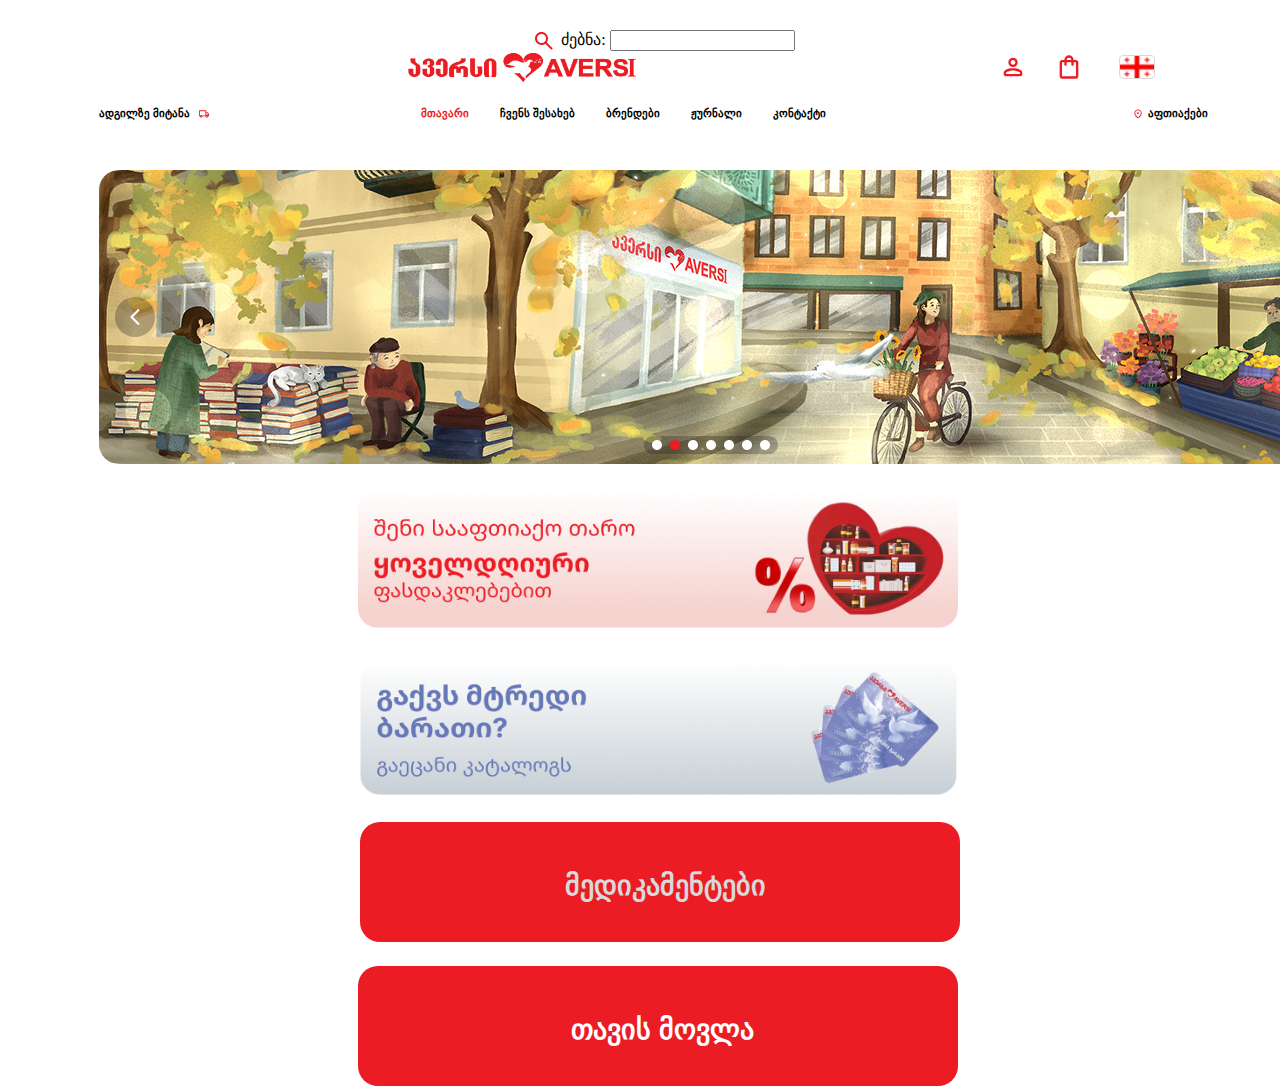
<file: index.html>
<!DOCTYPE html>
<html>
<head>
  <title>დავალება 7</title>
  <link rel="stylesheet" type="text/css" href="styles/reset.css">
  <link rel="stylesheet" type="text/css" href="styles/styles-page1.css">

  <!-- BPG Mrgvlovani font -->
  <link rel="stylesheet" href="https://cdn.web-fonts.ge/fonts/bpg-mrgvlovani/css/bpg-mrgvlovani.min.css">
</head>
<body>

  <header>
    <!-- Top bar -->
    <div class="navigation container">
      <img src="images/header/search.svg" class="search">
      ძებნა:
      <input type="text" name="ძებნა">

      <img src="images/header/top-logo.png" class="top-logo">

      <img src="images/header/person.svg" class="person">
      <img src="images/header/shopping_bag.svg" class="shopping-bag">
      <img src="images/header/flag.svg" class="flag">
    </div>

    <!-- Navigation menu -->
    <div class="navigation container">
      <nav>
        <ul>
          <li>
            <a href="#">ადგილზე მიტანა</a>
            <img src="images/header/local_shipping.svg" class="shipping">
          </li>
          <li>
            <a href="index.html" class="active">მთავარი</a>
          </li>
          <li>
            <a href="pages/about-us.html">ჩვენს შესახებ</a>
          </li>
          <li>
            <a href="pages/brands.html">ბრენდები</a>
          </li>
          <li>
            <a href="pages/magazines.html">ჟურნალი</a>
          </li>
          <li>
            <a href="pages/contact.html">კონტაქტი</a>
          </li>
          <li>
            <img src="images/header/location_on.svg" class="location-on">
            <a href="pages/apothecas.html" class="corner">აფთიაქები</a>
          </li>
        </ul>
      </nav>
    </div>
  </header>

  <!-- მთავარი გვერდის კოდი -->
  <section>
    <div class="main container">
      <img src="images/main/main-picture.jpg" class="main-picture">

      <div class="cards1">
      	<img src="images/main/sales-card.png" class="cards">
      	<img src="images/main/Pigeon-card.png" class="cards">
      </div>

      <div class="cards2">
      	<div class="cardN1">
      		<p class="card-p">მედიკამენტები</p>
      	</div>
      	<div class="cardN2">
      		<p class="card-p-2">თავის მოვლა</p>
      	</div>
    </div>
  </section>

</body>
</html>
</file>
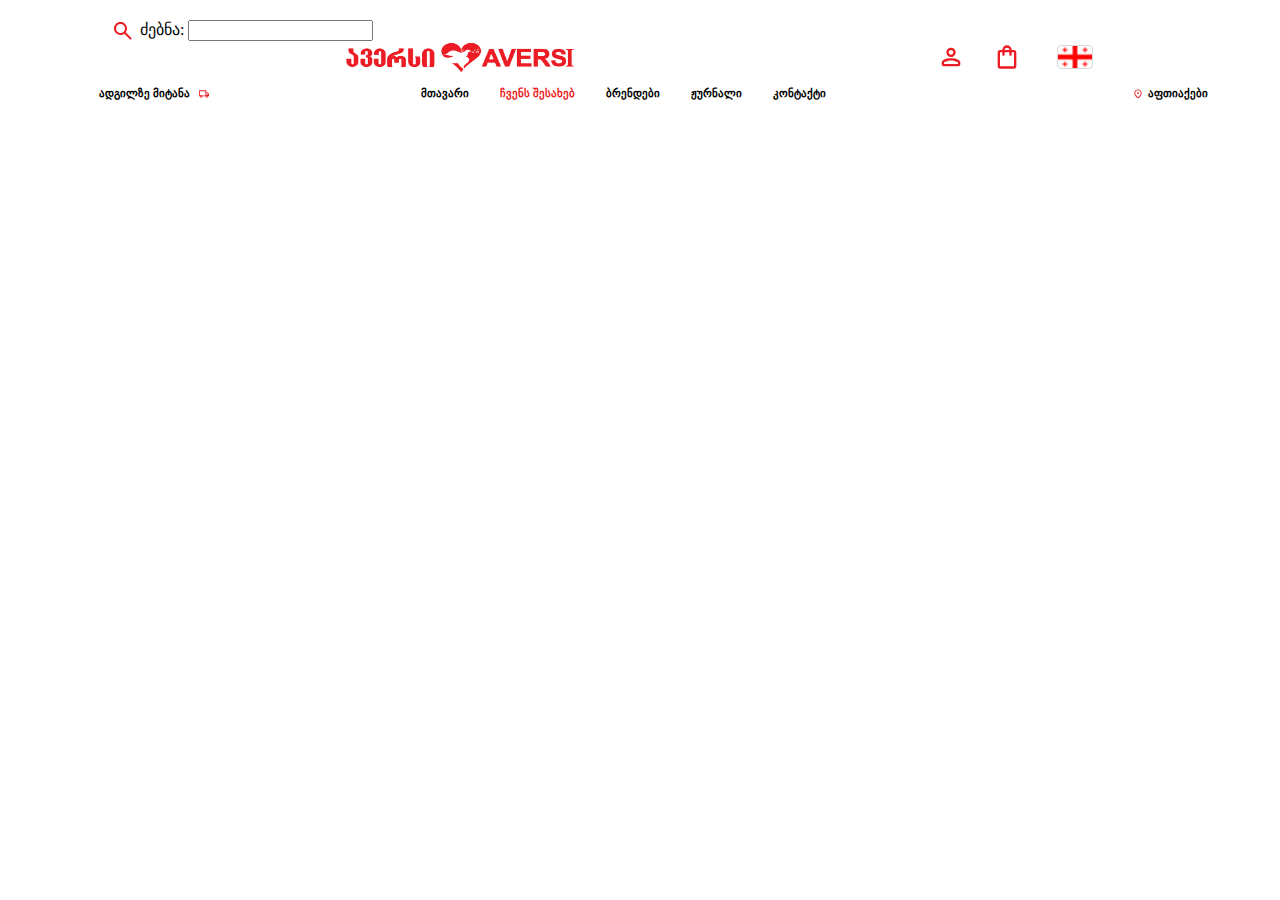
<file: pages/about-us.html>
<!DOCTYPE html>
<html>
	<head>
		<title>დავალება 7</title>
		<link rel="stylesheet" type="text/css" href="../styles/reset.css">
		<link rel="stylesheet" type="text/css" href="../styles/styles-page2.css">

		<!-- BPG Mrgvlovani font -->
		<link rel="stylesheet" href="https://cdn.web-fonts.ge/fonts/bpg-mrgvlovani/css/bpg-mrgvlovani.min.css">
	</head>
<body>
	<header>
		<div class="container">
			 <img src="../images/header/search.svg" class="search">
			 ძებნა: <input type="ძებნა" name="ძებნა">
			 <img src="../images/header/top-logo.png" class="top-logo">

			 <img src="../images/header/person.svg" class="person">
			 <img src="../images/header/shopping_bag.svg" class="shopping-bag">
			 <img src="../images/header/flag.svg" class="flag">
		</div>

			<div class="navigation container">
					<nav>
						<ul>
							<li>
								<a href="#">ადგილზე მიტანა</a>
								<img src="../images/header/local_shipping.svg" class="shipping">
							</li>
							<li>
								<a href="../index.html">მთავარი</a>
							</li>
							<li>
								<a href="about-us.html" class="active">ჩვენს შესახებ</a>
							</li>
							<li>
								<a href="brands.html">ბრენდები</a>
							</li>
							<li>
								<a href="magazines.html">ჟურნალი</a>
							</li>
							<li>
								<a href="contact.html">კონტაქტი</a>
							</li>
							<li>
								<img src="../images/header/location_on.svg" class="location-on">
								<a href="apothecas.html" class="corner">აფთიაქები</a>
							</li>
						</ul>
					</nav>
				</div>
	</header>
</body>
</html>
</file>
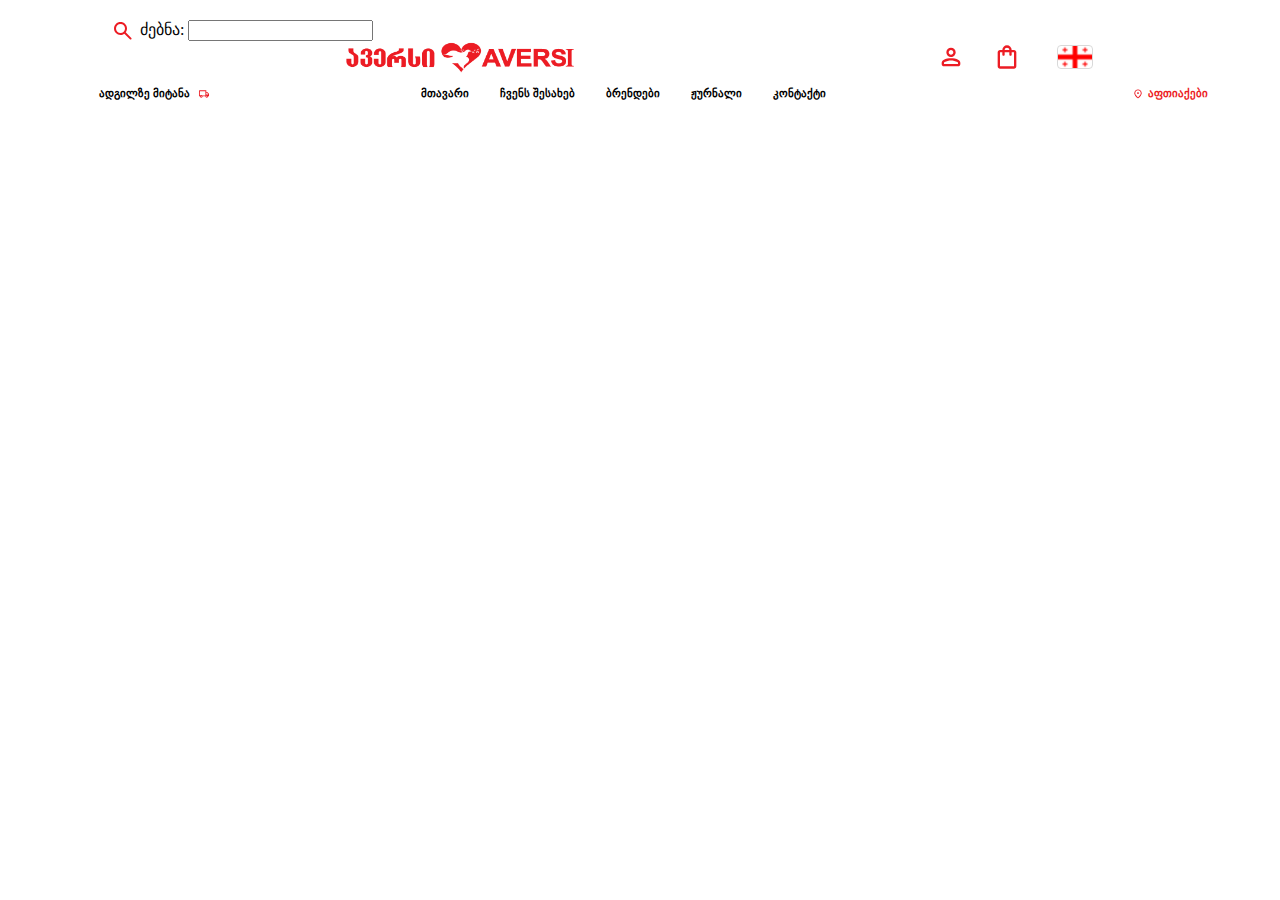
<file: pages/apothecas.html>
<!DOCTYPE html>
<html>
	<head>
		<title>დავალება 7</title>
		<link rel="stylesheet" type="text/css" href="../styles/reset.css">
		<link rel="stylesheet" type="text/css" href="../styles/styles-page5.css">

		<!-- BPG Mrgvlovani font -->
		<link rel="stylesheet" href="https://cdn.web-fonts.ge/fonts/bpg-mrgvlovani/css/bpg-mrgvlovani.min.css">
	</head>
<body>
	<header>
		<div class="container">
			 <img src="../images/header/search.svg" class="search">
			 ძებნა: <input type="ძებნა" name="ძებნა">
			 <img src="../images/header/top-logo.png" class="top-logo">

			 <img src="../images/header/person.svg" class="person">
			 <img src="../images/header/shopping_bag.svg" class="shopping-bag">
			 <img src="../images/header/flag.svg" class="flag">
		</div>

			<div class="navigation container">
					<nav>
						<ul>
							<li>
								<a href="#">ადგილზე მიტანა</a>
								<img src="../images/header/local_shipping.svg" class="shipping">
							</li>
							<li>
								<a href="../index.html">მთავარი</a>
							</li>
							<li>
								<a href="about-us.html">ჩვენს შესახებ</a>
							</li>
							<li>
								<a href="brands.html">ბრენდები</a>
							</li>
							<li>
								<a href="magazines.html">ჟურნალი</a>
							</li>
							<li>
								<a href="contact.html">კონტაქტი</a>
							</li>
							<li>
								<img src="../images/header/location_on.svg" class="location-on">
								<a href="apothecas.html" class="corner active">აფთიაქები</a>
							</li>
						</ul>
					</nav>
				</div>
	</header>
</body>
</html>
</file>
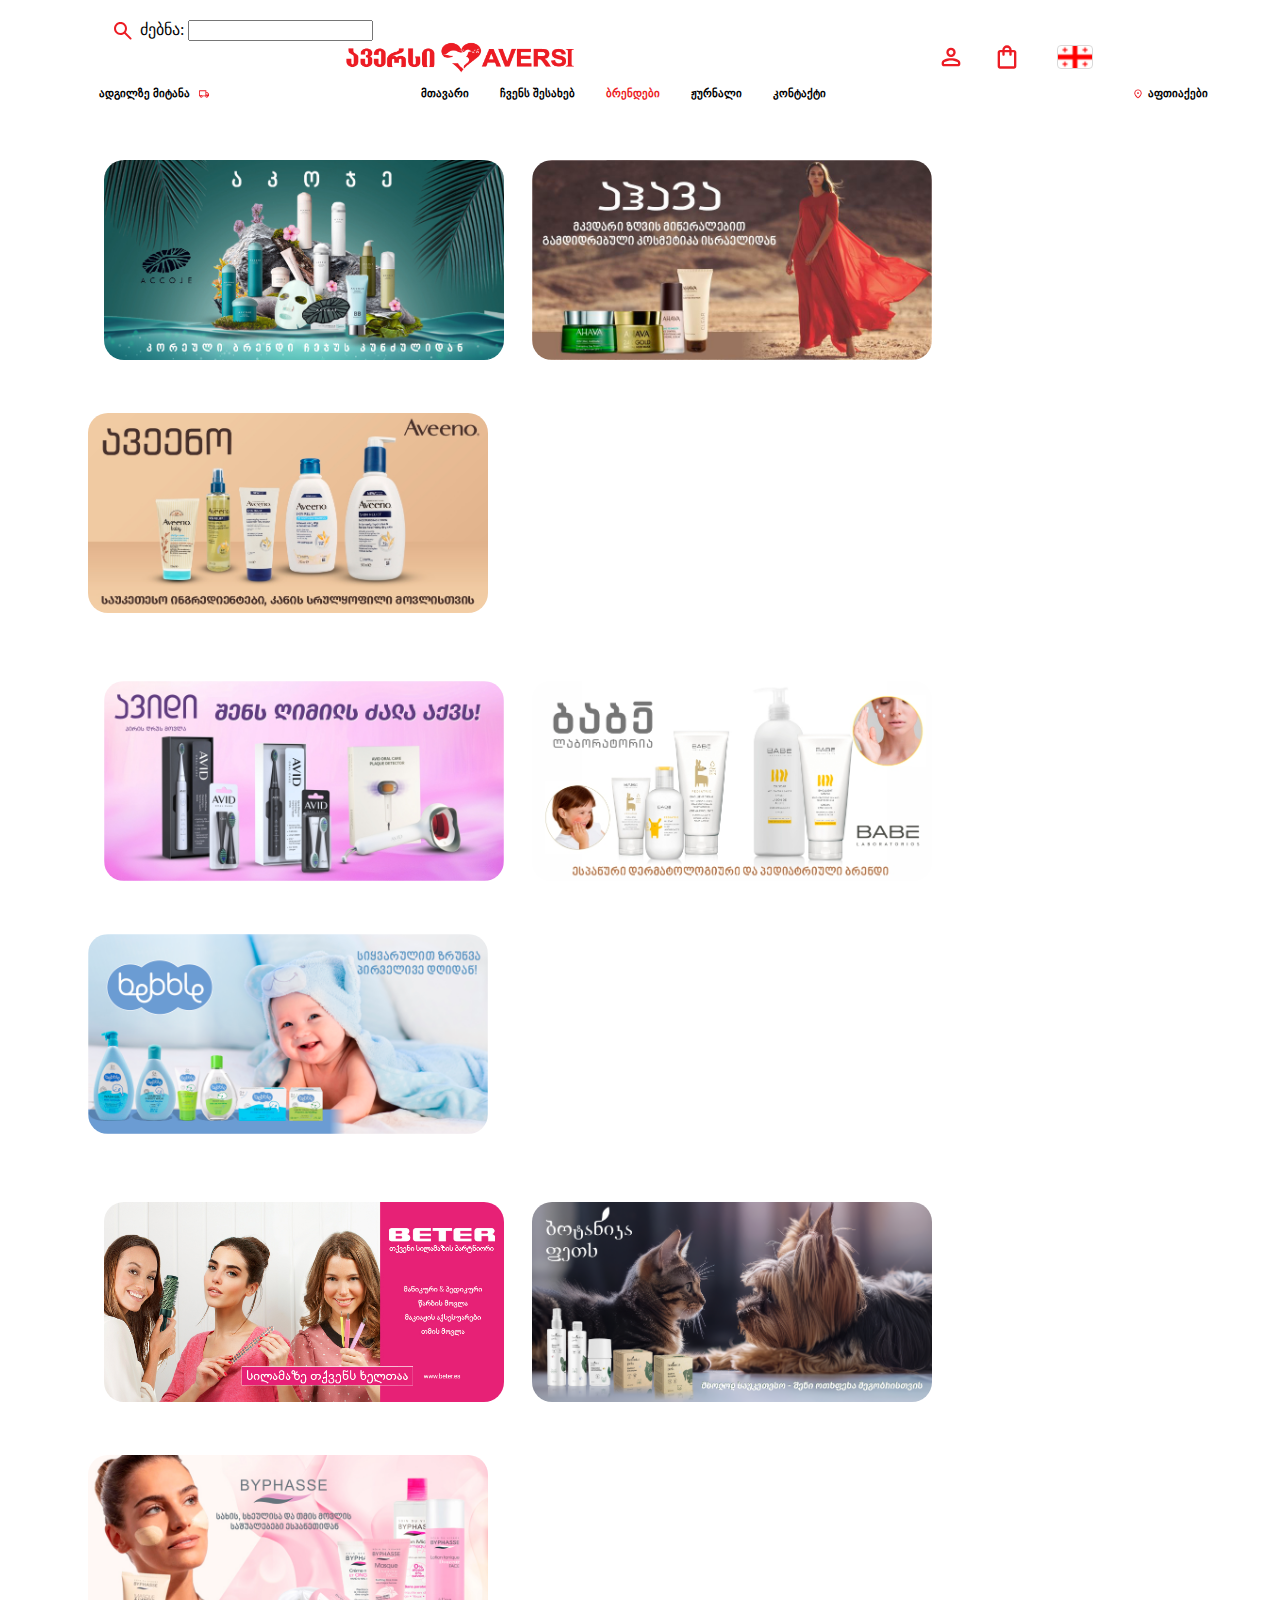
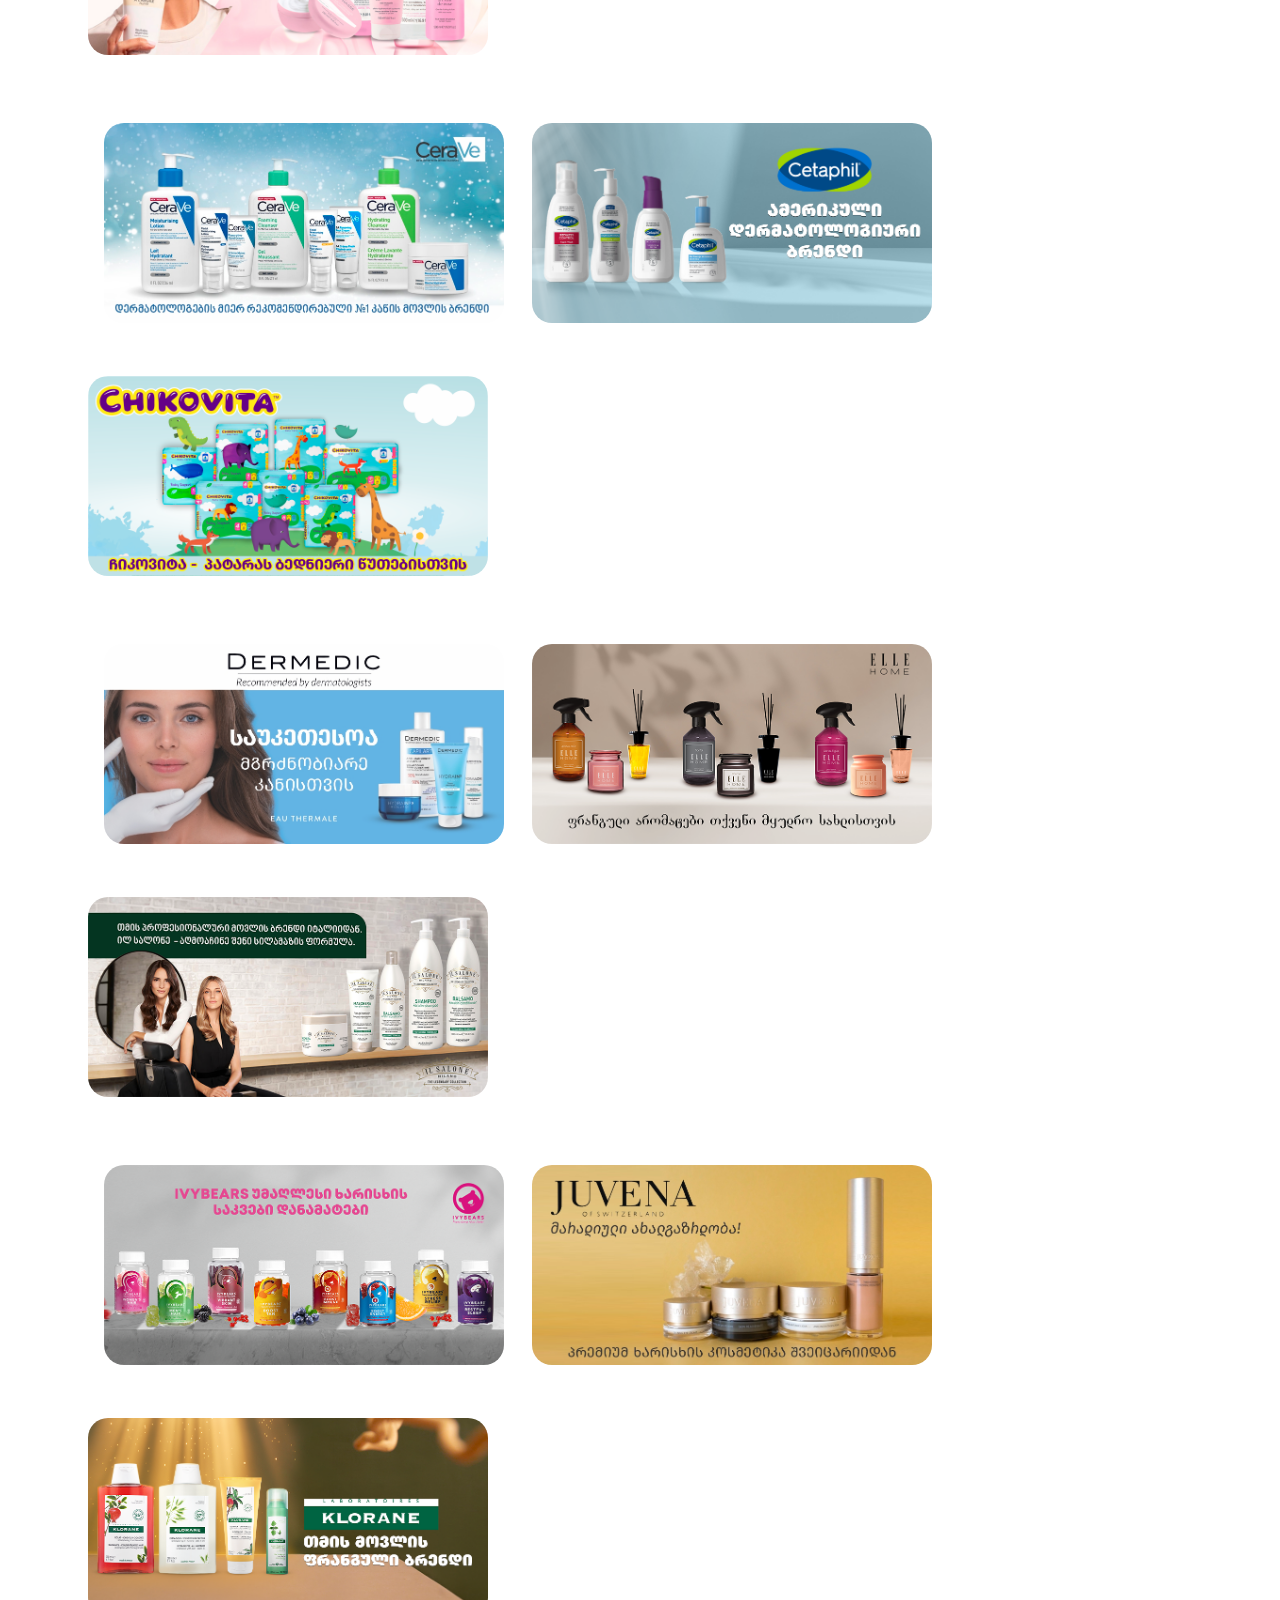
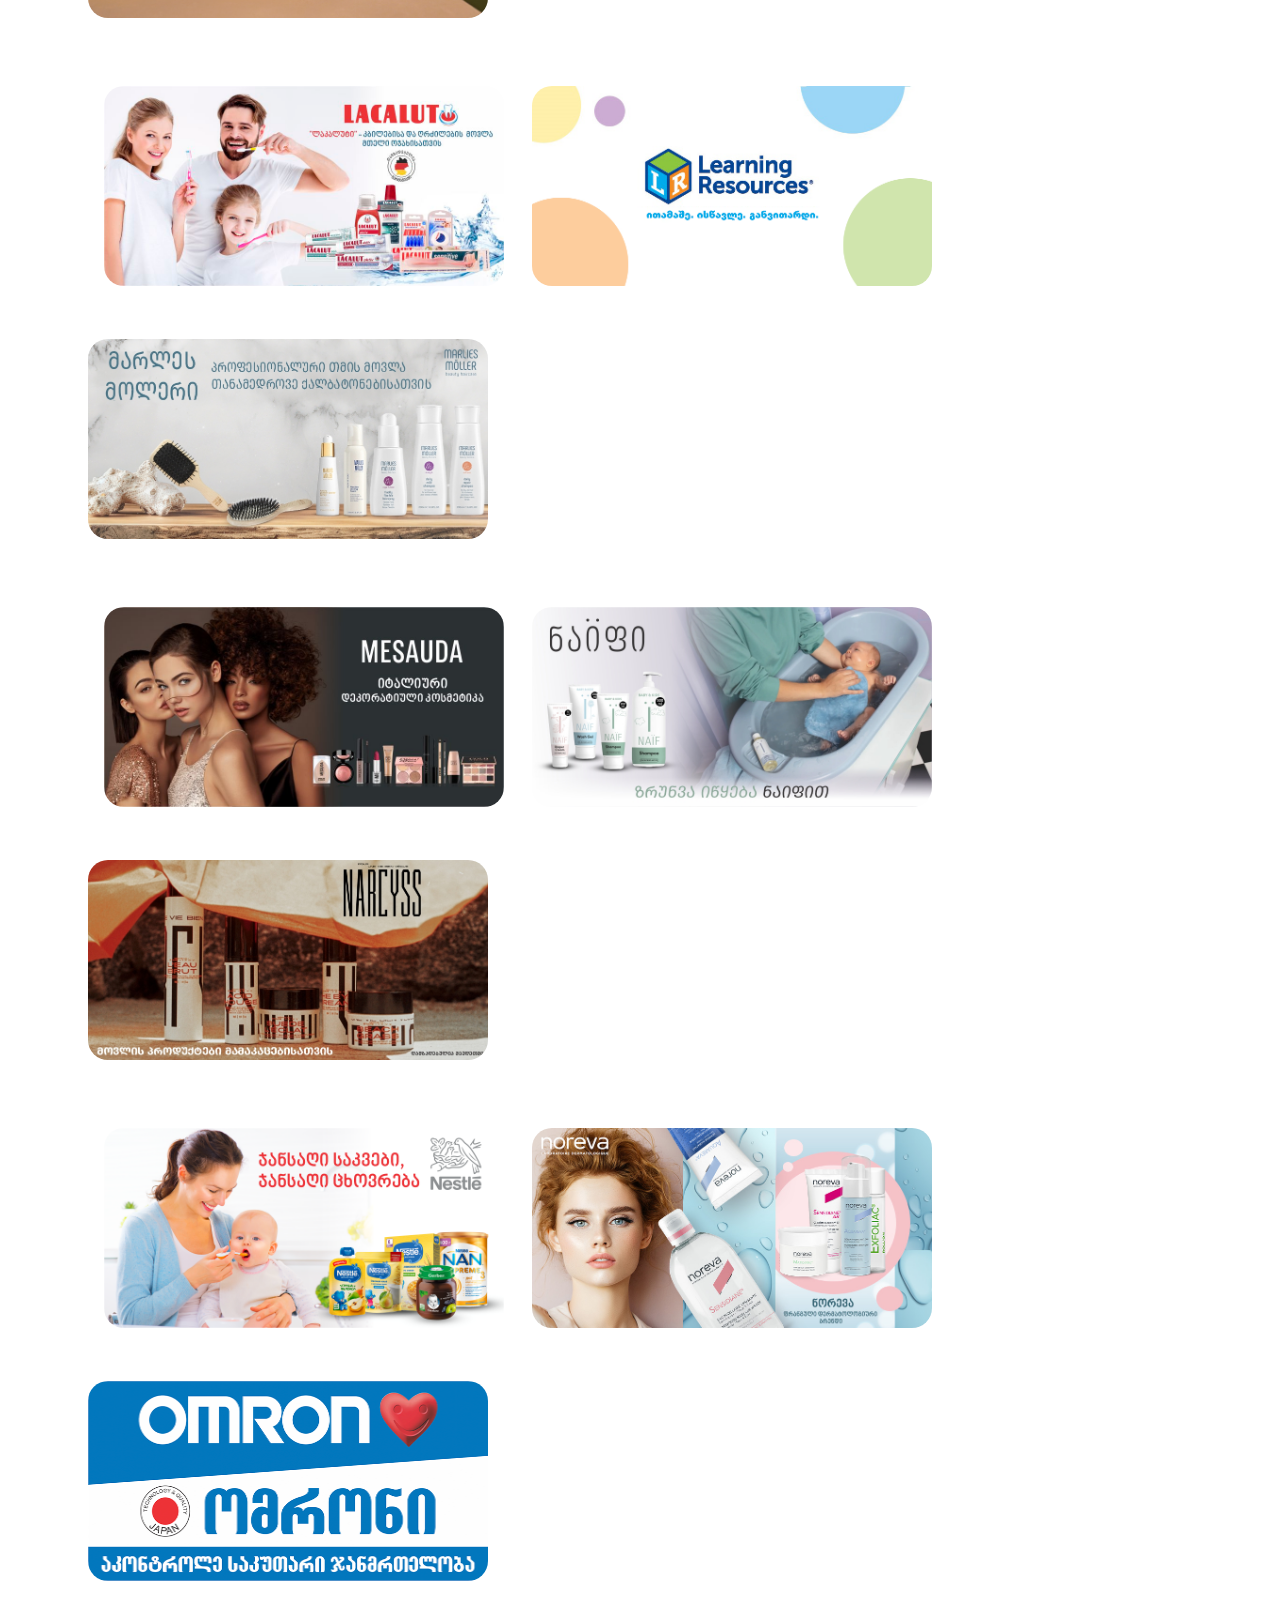
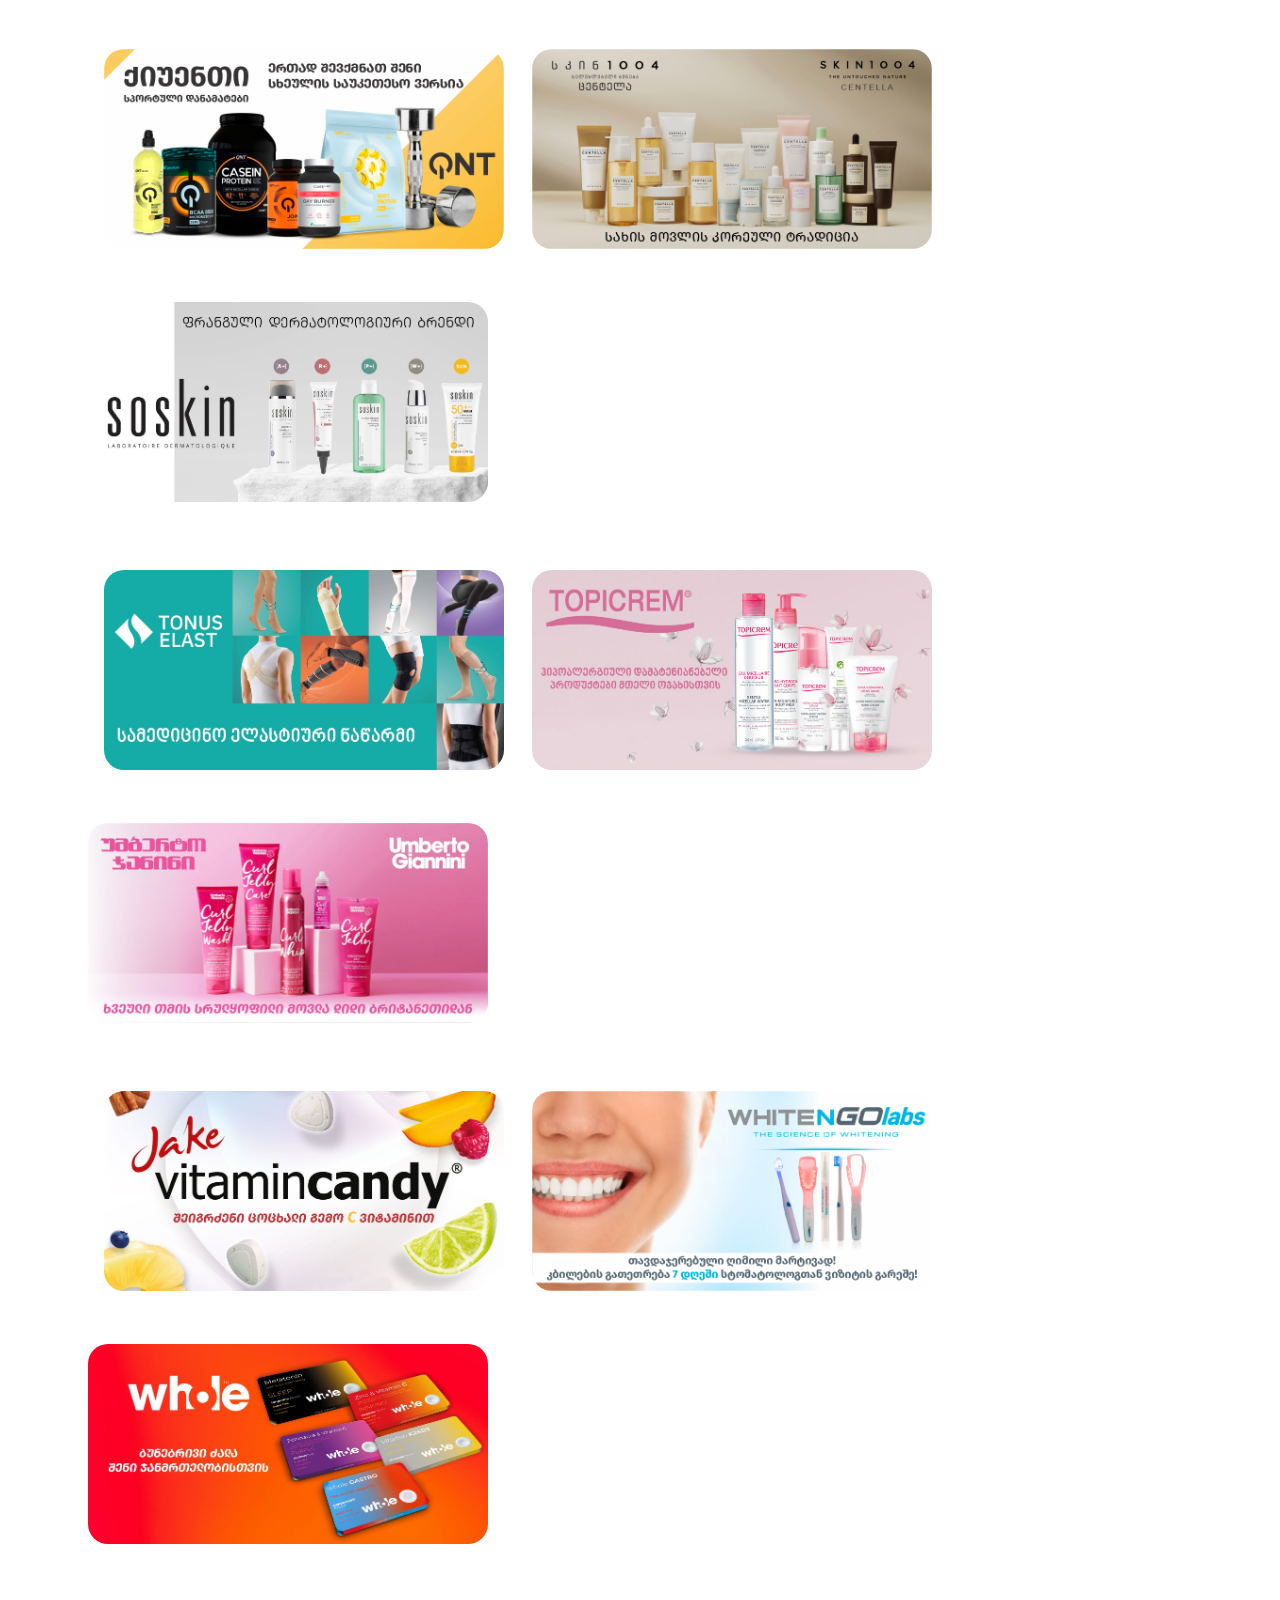
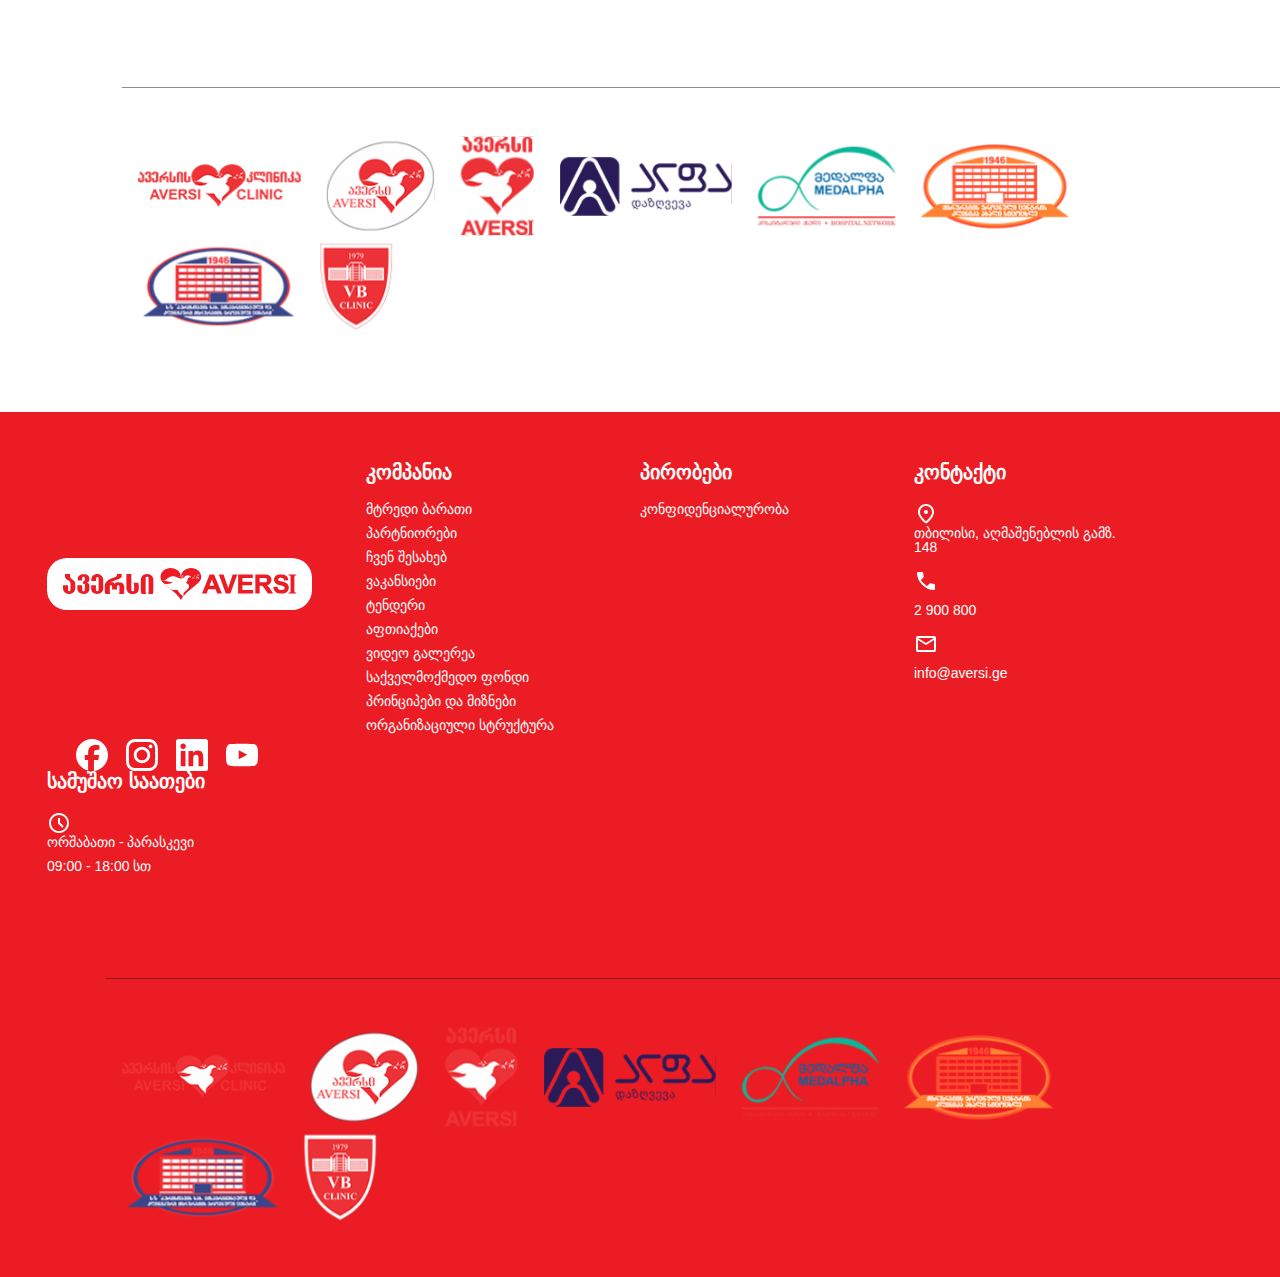
<file: pages/brands.html>
<!DOCTYPE html>
<html>
	<head>
		<title>დავალება 7</title>
		<link rel="stylesheet" type="text/css" href="../styles/reset.css">
		<link rel="stylesheet" type="text/css" href="../styles/styles-page3.css">

		<!-- BPG Mrgvlovani font -->
		<link rel="stylesheet" href="https://cdn.web-fonts.ge/fonts/bpg-mrgvlovani/css/bpg-mrgvlovani.min.css">
	</head>
<body>
	<header>
		<div class="container">
			 <img src="../images/header/search.svg" class="search">
			 ძებნა: <input type="ძებნა" name="ძებნა">
			 <img src="../images/header/top-logo.png" class="top-logo">

			 <img src="../images/header/person.svg" class="person">
			 <img src="../images/header/shopping_bag.svg" class="shopping-bag">
			 <img src="../images/header/flag.svg" class="flag">
		</div>

			<div class="navigation container">
					<nav>
						<ul>
							<li>
								<a href="#">ადგილზე მიტანა</a>
								<img src="../images/header/local_shipping.svg" class="shipping">
							</li>
							<li>
								<a href="../index.html">მთავარი</a>
							</li>
							<li>
								<a href="about-us.html">ჩვენს შესახებ</a>
							</li>
							<li>
								<a href="brands.html" class="active">ბრენდები</a>
							</li>
							<li>
								<a href="magazines.html">ჟურნალი</a>
							</li>
							<li>
								<a href="contact.html">კონტაქტი</a>
							</li>
							<li>
								<img src="../images/header/location_on.svg" class="location-on">
								<a href="apothecas.html" class="corner">აფთიაქები</a>
							</li>
						</ul>
					</nav>
				</div>
	</header>
	<section>
		<div class="brands container">
			<div class="row">
				<div class="space"></div>
				<img src="../images/brands/accoje.jpg" class="row-1">
				<img src="../images/brands/ahava.jpg" class="row-2">
				<img src="../images/brands/aveeno.jpg" class="row-2">
			</div>

			<div class="row">
				<div class="space"></div>
				<img src="../images/brands/avid.jpg" class="row-1">
				<img src="../images/brands/babe.jpg" class="row-2">
				<img src="../images/brands/bebble.png" class="row-2">
			</div>

			<div class="row">
				<div class="space"></div>
				<img src="../images/brands/beter.jpg" class="row-1">
				<img src="../images/brands/botanica-pets.png" class="row-2">
				<img src="../images/brands/byphasse.jpg" class="row-2">
			</div>

			<div class="row">
				<div class="space"></div>
				<img src="../images/brands/cerave.jpg" class="row-1">
				<img src="../images/brands/cetaphil.png" class="row-2">
				<img src="../images/brands/chikovita.png" class="row-2">
			</div>

			<div class="row">
				<div class="space"></div>
				<img src="../images/brands/dermetic.jpg" class="row-1">
				<img src="../images/brands/elle-home.png" class="row-2">
				<img src="../images/brands/elsalone.png" class="row-2">
			</div>

			<div class="row">
				<div class="space"></div>
				<img src="../images/brands/ivybears.png" class="row-1">
				<img src="../images/brands/juvena.jpg" class="row-2">
				<img src="../images/brands/klorane.png" class="row-2">
			</div>

			<div class="row">
				<div class="space"></div>
				<img src="../images/brands/lacalut.jpg" class="row-1">
				<img src="../images/brands/learning-sources.png" class="row-2">
				<img src="../images/brands/marlies.jpg" class="row-2">
			</div>

			<div class="row">
				<div class="space"></div>
				<img src="../images/brands/mesauda.jpg" class="row-1">
				<img src="../images/brands/naif.jpg" class="row-2">
				<img src="../images/brands/narcyss.jpg" class="row-2">
			</div>

			<div class="row">
				<div class="space"></div>
				<img src="../images/brands/nestle.png" class="row-1">
				<img src="../images/brands/noreva.jpg" class="row-2">
				<img src="../images/brands/omron.png" class="row-2">
			</div>

			<div class="row">
				<div class="space"></div>
				<img src="../images/brands/QNT.jpg" class="row-1">
				<img src="../images/brands/skin1004.jpg" class="row-2">
				<img src="../images/brands/soskin.jpg" class="row-2">
			</div>

			<div class="row">
				<div class="space"></div>
				<img src="../images/brands/tonus-elast.jpg" class="row-1">
				<img src="../images/brands/topicrem.jpg" class="row-2">
				<img src="../images/brands/umberto.jpg" class="row-2">
			</div>

			<div class="row">
				<div class="space"></div>
				<img src="../images/brands/vitamincandy.jpg" class="row-1">
				<img src="../images/brands/whitengo.png" class="row-2">
				<img src="../images/brands/whole.jpg" class="row-2">
			</div>

			<!-- პარტნიორები -->
    <div class="partners container">
        <div class="line"></div>

        <div class="partners-logo">
          <img src="../images/main/partners/clinic.svg" class="logo1">
          <img src="../images/main/partners/rational.svg" class="logo2">
          <img src="../images/main/partners/aversi-shop.svg" class="logo3">
          <img src="../images/main/partners/alpha.svg" class="logo4">
          <img src="../images/main/partners/medalpha.svg" class="logo5">
          <img src="../images/main/partners/nlife.svg" class="logo6">
          <img src="../images/main/partners/kirurgia.svg" class="logo7">
          <img src="../images/main/partners/bochorishvili.svg" class="logo8">
        </div>
    </div>
		</div>
	</section>
<footer>
<div class="information container">
    <div class="logos">
      <img src="../images/main/footer-logo.svg" class="footer-logo">
      <img src="../images/main/app-logos.svg" class="app-logos">
   </div>
      <div class="column1">
        <p class="title"> კომპანია</p>
        <p class="column-p">მტრედი ბარათი</p>
        <p class="column-p2">პარტნიორები</p>
        <p class="column-p2">ჩვენ შესახებ</p>
        <p class="column-p2">ვაკანსიები</p>
        <p class="column-p2">ტენდერი</p>
        <p class="column-p2">აფთიაქები</p>
        <p class="column-p2">ვიდეო გალერეა</p>
        <p class="column-p2">საქველმოქმედო ფონდი</p>
        <p class="column-p2">პრინციპები და მიზნები</p>
        <p class="column-p2">ორგანიზაციული სტრუქტურა</p>
      </div>

      <div class="column1">
        <p class="title">პირობები</p> 
        <p class="column-p">კონფიდენციალურობა</p>       
      </div>

    <div class="column1">
      <p class="title">კონტაქტი</p>
      <div class="row">
        <img src="../images/main/location_on.svg" alt="Location" class="icon">
        <p class="column-p">თბილისი, აღმაშენებლის გამზ. 148</p>
      </div>
      <div class="row">
        <img src="../images/main/call.svg" alt="Call" class="icon">
        <p class="column-p2">2 900 800</p>
      </div>
      <div class="row">
        <img src="../images/main/mail.svg" alt="Mail" class="icon">
        <p class="column-p2">info@aversi.ge</p>
      </div>
    </div>

    <div class="column1">
      <p class="title">სამუშაო საათები</p>
      <div class="row">
        <img src="../images/main/schedule.svg" alt="Clock" class="icon">
        <div>
          <p class="column-p">ორშაბათი - პარასკევი</p>
          <p class="column-p2">09:00 - 18:00 სთ</p>
        </div>
      </div>
  </div>

  <!-- პარტნიორები -->
    <div class="partners container">
        <div class="line"></div>

        <div class="partners-logo">
          <img src="../images/main/partners/clinic.svg" class="logo1">
          <img src="../images/main/partners/rational.svg" class="logo2">
          <img src="../images/main/partners/aversi-shop.svg" class="logo3">
          <img src="../images/main/partners/alpha.svg" class="logo4">
          <img src="../images/main/partners/medalpha.svg" class="logo5">
          <img src="../images/main/partners/nlife.svg" class="logo6">
          <img src="../images/main/partners/kirurgia.svg" class="logo7">
          <img src="../images/main/partners/bochorishvili.svg" class="logo8">
        </div>
    </div>
</div>

  </footer>
</body>
</html>
</file>
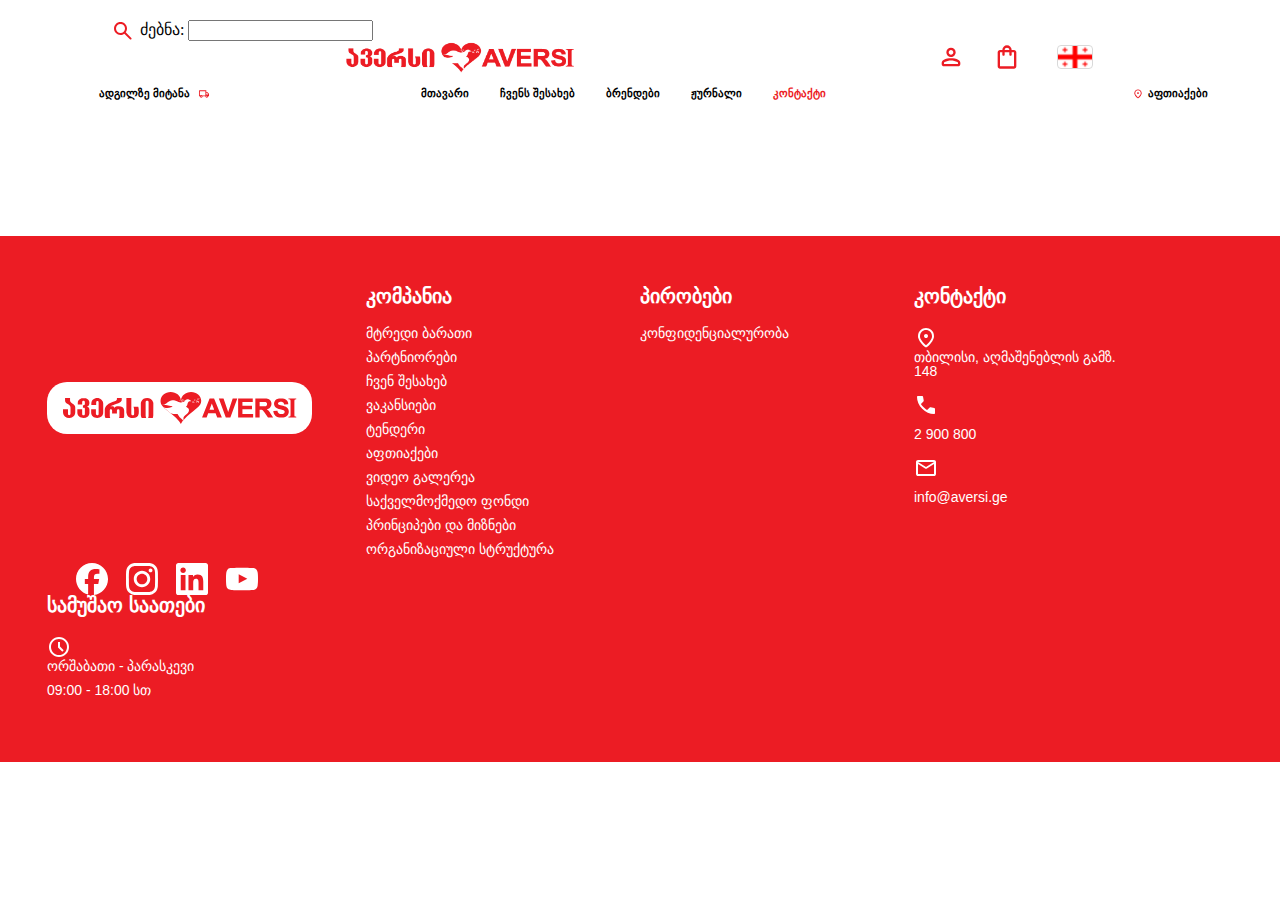
<file: pages/contact.html>
<!DOCTYPE html>
<html>
	<head>
		<title>დავალება 7</title>
		<link rel="stylesheet" type="text/css" href="../styles/reset.css">
		<link rel="stylesheet" type="text/css" href="../styles/styles-page2.css">

		<!-- BPG Mrgvlovani font -->
		<link rel="stylesheet" href="https://cdn.web-fonts.ge/fonts/bpg-mrgvlovani/css/bpg-mrgvlovani.min.css">
	</head>
<body>
	<header>
		<div class="container">
			 <img src="../images/header/search.svg" class="search">
			 ძებნა: <input type="ძებნა" name="ძებნა">
			 <img src="../images/header/top-logo.png" class="top-logo">

			 <img src="../images/header/person.svg" class="person">
			 <img src="../images/header/shopping_bag.svg" class="shopping-bag">
			 <img src="../images/header/flag.svg" class="flag">
		</div>

			<div class="navigation container">
					<nav>
						<ul>
							<li>
								<a href="#">ადგილზე მიტანა</a>
								<img src="../images/header/local_shipping.svg" class="shipping">
							</li>
							<li>
								<a href="../index.html">მთავარი</a>
							</li>
							<li>
								<a href="about-us.html">ჩვენს შესახებ</a>
							</li>
							<li>
								<a href="brands.html">ბრენდები</a>
							</li>
							<li>
								<a href="magazines.html">ჟურნალი</a>
							</li>
							<li>
								<a href="contact.html" class="active">კონტაქტი</a>
							</li>
							<li>
								<img src="../images/header/location_on.svg" class="location-on">
								<a href="apothecas.html" class="corner">აფთიაქები</a>
							</li>
						</ul>
					</nav>
				</div>
	</header>

<footer>
<div class="information container">
    <div class="logos">
      <img src="../images/main/footer-logo.svg" class="footer-logo">
      <img src="../images/main/app-logos.svg" class="app-logos">
   </div>
      <div class="column1">
        <p class="title"> კომპანია</p>
        <p class="column-p">მტრედი ბარათი</p>
        <p class="column-p2">პარტნიორები</p>
        <p class="column-p2">ჩვენ შესახებ</p>
        <p class="column-p2">ვაკანსიები</p>
        <p class="column-p2">ტენდერი</p>
        <p class="column-p2">აფთიაქები</p>
        <p class="column-p2">ვიდეო გალერეა</p>
        <p class="column-p2">საქველმოქმედო ფონდი</p>
        <p class="column-p2">პრინციპები და მიზნები</p>
        <p class="column-p2">ორგანიზაციული სტრუქტურა</p>
      </div>

      <div class="column1">
        <p class="title">პირობები</p> 
        <p class="column-p">კონფიდენციალურობა</p>       
      </div>

    <div class="column1">
      <p class="title">კონტაქტი</p>
      <div class="row">
        <img src="../images/main/location_on.svg" alt="Location" class="icon">
        <p class="column-p">თბილისი, აღმაშენებლის გამზ. 148</p>
      </div>
      <div class="row">
        <img src="../images/main/call.svg" alt="Call" class="icon">
        <p class="column-p2">2 900 800</p>
      </div>
      <div class="row">
        <img src="../images/main/mail.svg" alt="Mail" class="icon">
        <p class="column-p2">info@aversi.ge</p>
      </div>
    </div>

    <div class="column1">
      <p class="title">სამუშაო საათები</p>
      <div class="row">
        <img src="../images/main/schedule.svg" alt="Clock" class="icon">
        <div>
          <p class="column-p">ორშაბათი - პარასკევი</p>
          <p class="column-p2">09:00 - 18:00 სთ</p>
        </div>
      </div>
  </div>
</div>

  </footer>
</body>
</html>
</file>
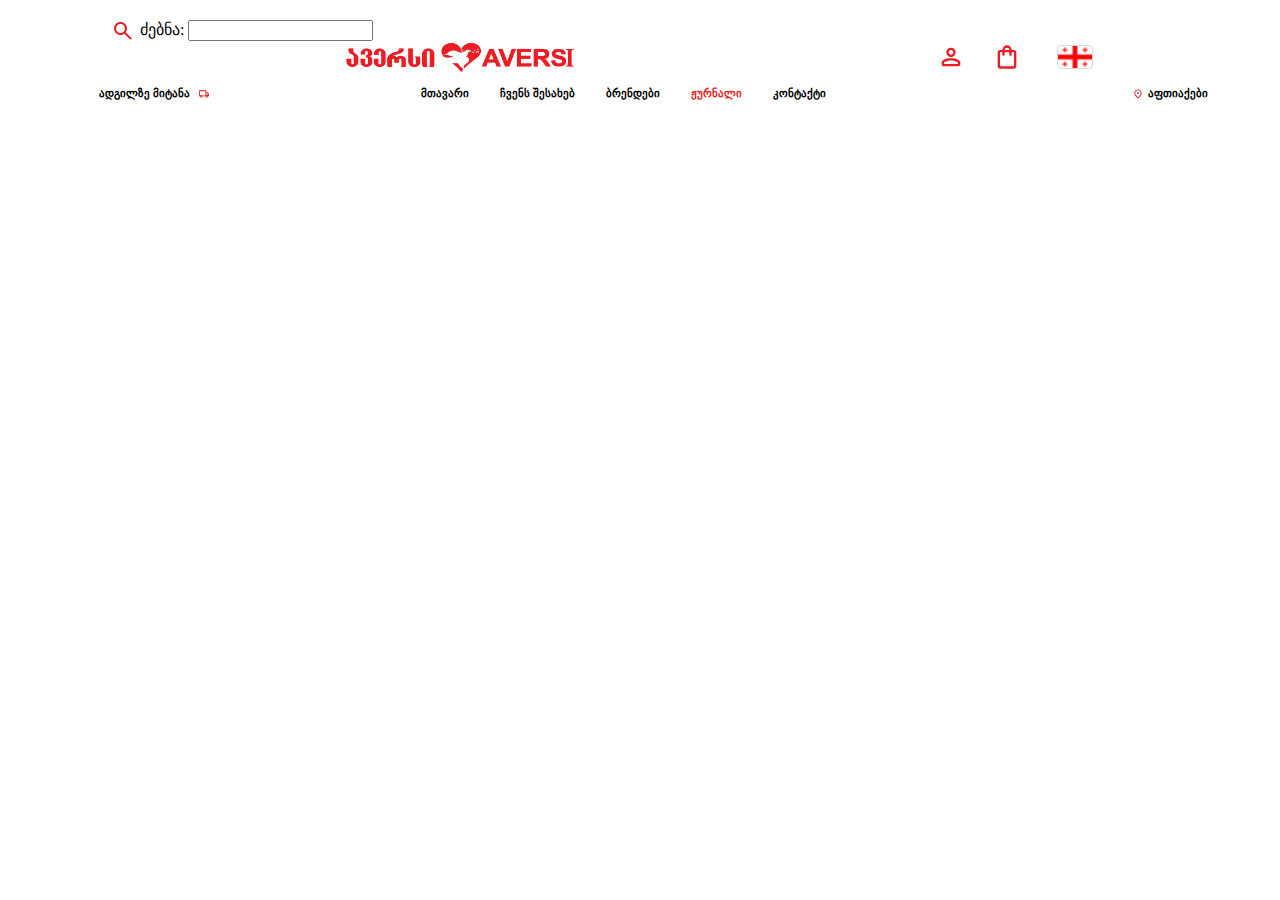
<file: pages/magazines.html>
<!DOCTYPE html>
<html>
	<head>
		<title>დავალება 7</title>
		<link rel="stylesheet" type="text/css" href="../styles/reset.css">
		<link rel="stylesheet" type="text/css" href="../styles/styles-page4.css">

		<!-- BPG Mrgvlovani font -->
		<link rel="stylesheet" href="https://cdn.web-fonts.ge/fonts/bpg-mrgvlovani/css/bpg-mrgvlovani.min.css">
	</head>
<body>
	<header>
		<div class="container">
			 <img src="../images/header/search.svg" class="search">
			 ძებნა: <input type="ძებნა" name="ძებნა">
			 <img src="../images/header/top-logo.png" class="top-logo">

			 <img src="../images/header/person.svg" class="person">
			 <img src="../images/header/shopping_bag.svg" class="shopping-bag">
			 <img src="../images/header/flag.svg" class="flag">
		</div>

			<div class="navigation container">
					<nav>
						<ul>
							<li>
								<a href="#">ადგილზე მიტანა</a>
								<img src="../images/header/local_shipping.svg" class="shipping">
							</li>
							<li>
								<a href="../index.html">მთავარი</a>
							</li>
							<li>
								<a href="about-us.html">ჩვენს შესახებ</a>
							</li>
							<li>
								<a href="brands.html">ბრენდები</a>
							</li>
							<li>
								<a href="magazines.html" class="active">ჟურნალი</a>
							</li>
							<li>
								<a href="contact.html">კონტაქტი</a>
							</li>
							<li>
								<img src="../images/header/location_on.svg" class="location-on">
								<a href="apothecas.html" class="corner">აფთიაქები</a>
							</li>
						</ul>
					</nav>
				</div>
	</header>
</body>
</html>
</file>
<file: styles/styles-page1.css>
body {
  background-color: white;
  padding-top: 160px;
}

header {
  padding: 20px 0;
  position: fixed;
  width: 100%;
  top: 0;
  z-index: 100;
  background-color: white;
}

a {
  color: black;
  font-family: "BPG Mrgvlovani", sans-serif;
  font-size: 11px;
  font-weight: 700;
}

.active {
  color: #EC1C24;
}

li {
  display: inline-block;
  margin-left: 27px;
}

nav {
  display: inline-block;
  vertical-align: middle;
}

.container {
  max-width: 1800px;
  width: 90%;
  margin: 0 auto;
}

/* Header */
.navigation {
  padding: 10px 0;
  background-color: white;
  text-align: center;
}

.search {
  height: 18px;
  width: 18px;
  vertical-align: middle;
  margin-left: 50px;
  margin-right: 4px;
}

input[placeholder="ძებნა"] {
  width: 150px;
  padding: 2px;
  font-family: "BPG Mrgvlovani", sans-serif;
  font-size: 13px;
}

input[placeholder="ძებნა"]:focus {
  width: 150px;
}

.top-logo {
  height: 32px;
  width: 234px;
  vertical-align: middle;
  margin-left: 280px;
  margin-right: 355px;
}

.person {
  height: 28px;
  width: 28px;
  vertical-align: middle;
  margin-right: 12px;
}

.shopping-bag {
  height: 28px;
  width: 28px;
  vertical-align: middle;
  margin-left: 12px;
}

.flag {
  height: 24px;
  width: 36px;
  vertical-align: middle;
  margin-left: 32px;
}

.shipping {
  height: 12px;
  width: 12px;
  margin-left: 4px;
  margin-right: 180px;
  vertical-align: middle;
}
.apothecas-opt{
	position: relative;
	left: 20px;
}

.location-on {
  margin-left: 275px;
  height: 12px;
  width: 12px;
  vertical-align: middle;
}

/* მთავარი გვერდის კოდი */
	.main {
	  text-align: center;
	}

.main-picture {
  height: 294px;
  width: 1224px;
  vertical-align: middle;
  margin-top: 10px;
  margin-left: 35px;
  border-radius: 2%;
}

.cards{
	margin-top: 24px;
	margin-left: 35px;
	height: 140px;
	width: 600px;
	border-radius: 20px;
}

.cardN1{
	height: 120px;
	width: 600px;
	background-color: #EC1C24;
	border-radius: 20px;
	margin-left: 40px;
	margin-top: 24px;
	display: inline-block;
	position: relative;
}

.cardN2{
	height: 120px;
	width: 600px;
	background-color: #EC1C24;
	border-radius: 20px;
	margin-left: 35px;
	margin-top: 24px;
	display: inline-block;
	position: relative;
}

.card-p{
	position: relative;
	top: 50px;
	left: 5px;
	font-size: 28px;
	font-weight: 700;
	font-family: "BPG Mrgvlovani", sans-serif;
	color: #D9D9D9;
}

.card-p-2{
	position: relative;
	top: 50px;
	left: 5px;
	font-size: 28px;
	font-weight: 700;
	font-family: "BPG Mrgvlovani", sans-serif;
	color: #FFFFFF;
}


/*შემოთავაზება*/
.offers{
	margin-top: 82px;
	margin-left: 155px;
}
.offers-title{
	font-size: 24px;
	font-weight: 700;
	font-family: "BPG Mrgvlovani", sans-serif;
	display: inline-block;
}

.offers-title-p{
	font-size: 14px;
	margin-left: 931px;
	font-weight: 400;
	font-family: "BPG Mrgvlovani", sans-serif;
	display: inline-block;
}

.offers-img{
	display: inline-block;
  position: relative;
  background-color: #DDDDDD;
	height: 280px;
 	width:288px;
	margin-top: 24px;
	margin-left:5px;
	border-radius: 20px;
}
.img-offer{
	height: 222px;
	width: 288px;
	border-top-right-radius: 20px;
	border-top-left-radius: 20px;
	display: inline-block;
}

.img-offer-p{
	position: absolute;
	top: 235px;
	left: 16px;
	right: 10px;
	font-size: 12px;
	font-weight: 400;
	font-family: "BPG Mrgvlovani", sans-serif;
	line-height: 1.2;
}

.span1{
	font-weight: 700;
	color: #294344;
}

.offers-img-2{
	display: inline-block;
  position: relative;
  background-color: #DDDDDD;
	height: 280px;
 	width:288px;
	margin-top: 24px;
	margin-left: 24px;
	border-radius: 20px;
}

.span2{
	font-weight: 700;
	color: #0574CC;
}

.span3{
	font-weight: 700;
	color: #9A8363;
}

.span4{
	font-weight: 700;
	color: #462214;
}

/*ბრენდები*/

.brands{
	margin-top: 82px;
	margin-left: 155px;
}
.brands-title{
	font-size: 24px;
	font-weight: 700;
	font-family: "BPG Mrgvlovani", sans-serif;
	display: inline-block;
}

.brands-title-a{
	font-size: 14px;
	margin-left: 931px;
	font-weight: 400;
	font-family: "BPG Mrgvlovani", sans-serif;
	display: inline-block;
}

.brands-img{
	margin-top: 24px;
}

/*ჟურნალები*/

.magazines{
	margin-top: 82px;
	margin-left: 155px;
}

.magazines-title{
	font-size: 24px;
	font-weight: 700;
	font-family: "BPG Mrgvlovani", sans-serif;
	display: inline-block;
}

.magazines-title-a{
	font-size: 14px;
	margin-left: 840px;
	font-weight: 400;
	font-family: "BPG Mrgvlovani", sans-serif;
	display: inline-block;
}

.magazines-img{
	margin-top: 24px;
}

/*პოპულარული პროდუქტები*/

.products{
	margin-top: 82px;
	margin-left: 155px;
}


.products-title{
	font-size: 24px;
	font-weight: 700;
	font-family: "BPG Mrgvlovani", sans-serif;
	display: inline-block;
}

.products-title-p{
	font-size: 14px;
	margin-left:695px;
	font-weight: 400;
	font-family: "BPG Mrgvlovani", sans-serif;
	display: inline-block;
}

.discount-badge {
  position: absolute;
  top: 10px;
  left: 10px;
  background-color: #EC1C24;
  color: white;
  padding: 4px 10px;
  font-size: 14px;
  font-weight: bold;
  border-radius: 12px;
  font-family: "BPG Mrgvlovani", sans-serif;
  z-index: 1;
}

.products-img {
  position: relative;
  width: 250px;
  border: 1px solid #eee;
  padding: 10px;
  border-radius: 8px;
  background-color: white;
  text-align: center;
  display: inline-block;
  margin-right: 16px;
  margin-top: 24px;
  margin-left: 50px;
  vertical-align: top;
}

.img-product {
  width: 100%;
  height: auto;
  display: block;
  margin-bottom: 10px;
}

.img-product-p {
  font-size: 16px;
  font-weight: 400;
  font-family: "BPG Mrgvlovani", sans-serif;
  line-height: 1.3;
  margin-bottom: 6px;
  position: static;
}

.img-product-p2 {
  font-size: 16px;
  font-weight: 700;
  font-family: "BPG Mrgvlovani", sans-serif;
  color: #EC1C24;
}

.product-span {
  font-size: 12px;
  font-weight: 400;
  color: #1C1B1F80;
  text-decoration: line-through;
  margin-left: 6px;
}

.products-img2{
	position: relative;
  width: 250px;
  border: 1px solid #eee;
  padding: 10px;
  border-radius: 8px;
  background-color: white;
  text-align: center;
  display: inline-block;
  margin-right: 16px;
  margin-left: 24px;
  margin-top: 24px;
  vertical-align: top;
}

.product-wrapper {
  position: relative;
  margin-top: 24px;
}

.product-list {
  display: inline-block;
}


.arrow {
  width: 40px;
  height: 40px;
  padding: 10px;
  background-color: white;
  border-radius: 50%;
  box-shadow: 0 0 5px rgba(0,0,0,0.1);
  transition: all 0.3s ease;
  position: absolute;
  top: 50%;
  transform: translateY(-50%);
  z-index: 1;
}

.arrow:hover {
  transform: translateY(-50%) scale(1.1);
  background-color: #f5f5f5;
}

/*პარტნიორები*/

.line{
	margin-top: 90px;
	margin-left: 70px;
	margin-bottom: 48px;
	height: 1px;
	width: 1224px;
	background-color: #1C1B1F80;
}

.logo1{
	display: inline-block;
	height: 100px;
	width: 165px;
	vertical-align: middle;
	margin-left: 20px;
}

.logo2{
	display: inline-block;
	height: 100px;
	width: 109px;
	vertical-align: middle;
	margin-left: 40px;
}

.logo3{
	display: inline-block;
	height: 100px;
	width: 77px;
	vertical-align: middle;
	margin-left: 40px;
}

.logo4{
	display: inline-block;
	height: 100px;
	width: 172px;
	vertical-align: middle;
	margin-left: 40px;
}

.logo5{
	display: inline-block;
	height: 100px;
	width: 140px;
	vertical-align: middle;
	margin-left: 40px;
}

.logo6{
	display: inline-block;
	height: 100px;
	width: 149px;
	vertical-align: middle;
	margin-left: 40px;
}

.logo7{
	display: inline-block;
	height: 100px;
	width: 153px;
	vertical-align: middle;
	margin-left: 40px;
}

.logo8{
	display: inline-block;
	height: 100px;
	width: 75px;
	vertical-align: middle;
	margin-left: 40px;
}

/*footer*/
.information {
  margin-top: 76px;
  height: auto;
  width: 100%;
  background-color: #EC1C24;
  padding: 50px 47px;
}

.logos {
  display: inline-block; 
  vertical-align: top;
  margin-right: 50px;
}

.footer-logo{
	height: 52px;
	width: 265px;
	margin-top: 96px;
	display: inline-block;
}

.app-logos{
	height: 32px;
	width: 182px;
	margin-left: 29px;
	margin-top: 126px;
	display: block;
}

.column1 {
  display: inline-block; 
  vertical-align: top;
  width: 210px; 
  margin-right: 60px;
  margin-top: 0;
}

.title {
  font-family: "BPG Mrgvlovani Caps", sans-serif;
  font-size: 20px;
  font-weight: bold;
  color: white;
  margin-bottom: 20px;
}

.column-p{
  font-family: "BPG Mrgvlovani", sans-serif;
  color: white;
  font-size: 14px;
  font-weight: 400;
}

.column-p2 {
	font-family: "BPG Mrgvlovani", sans-serif;
  color: white;
  font-size: 14px;
  font-weight: 400;
  margin-top: 10px;
}

.row {
  margin-bottom: 15px;
}

.icon {
  width: 24px;
  height: 24px;
  vertical-align: middle;
  margin-right: 10px;
}
</file>
<file: styles/styles-page2.css>
body {
  background-color: white;
  padding-top: 160px;
}

header {
  padding: 20px 0;
  position: fixed;
  width: 100%;
  top: 0;
  z-index: 100;
  background-color: white;
}

a {
  color: black;
  font-family: "BPG Mrgvlovani", sans-serif;
  font-size: 11px;
  font-weight: 700;
}

.active {
  color: #EC1C24;
}

li {
  display: inline-block;
  margin-left: 27px;
}

nav {
  display: inline-block;
  vertical-align: middle;
}

.container {
  max-width: 1800px;
  width: 90%;
  margin: 0 auto;
}

/* Header */
.navigation {
  padding: 10px 0;
  background-color: white;
  text-align: center;
}

.search {
  height: 18px;
  width: 18px;
  vertical-align: middle;
  margin-left: 50px;
  margin-right: 4px;
}

input[placeholder="ძებნა"] {
  width: 150px;
  padding: 2px;
  font-family: "BPG Mrgvlovani", sans-serif;
  font-size: 13px;
}

input[placeholder="ძებნა"]:focus {
  width: 150px;
}

.top-logo {
  height: 32px;
  width: 234px;
  vertical-align: middle;
  margin-left: 280px;
  margin-right: 355px;
}

.person {
  height: 28px;
  width: 28px;
  vertical-align: middle;
  margin-right: 12px;
}

.shopping-bag {
  height: 28px;
  width: 28px;
  vertical-align: middle;
  margin-left: 12px;
}

.flag {
  height: 24px;
  width: 36px;
  vertical-align: middle;
  margin-left: 32px;
}

.shipping {
  height: 12px;
  width: 12px;
  margin-left: 4px;
  margin-right: 180px;
  vertical-align: middle;
}
.apothecas-opt{
  position: relative;
  left: 20px;
}

.location-on {
  margin-left: 275px;
  height: 12px;
  width: 12px;
  vertical-align: middle;
}

/*ჩვენს შესახებ-ს მთავარი კოდი*/



.paragraph-title{
  margin-left: 60px;
  font-size: 24px;
  font-weight: 700;
  font-family: "BPG Mrgvlovani", sans-serif;
  color:#ff0000;
  margin-bottom: 20px;
}
.paragraph-one{
  margin-left: 60px;
  font-size: 16px;
  font-weight: 400;
  font-family: "BPG Mrgvlovani", sans-serif;
  color: #777777;
  line-height: 1.6;
  margin-bottom: 70px;
}

.aversi-logo{
  margin-left: 60px;
  height: 90px;
  width: 500px;
}

.office{
  margin-left: 120px;
  margin-bottom: 30px;
}

.paragraph-span{
  font-weight: 700;
}

/*პარტნიორები*/

.line{
  margin-top: 90px;
  margin-left: 70px;
  margin-bottom: 48px;
  height: 1px;
  width: 1224px;
  background-color: #1C1B1F80;
}

.logo1{
  display: inline-block;
  height: 100px;
  width: 165px;
  vertical-align: middle;
  margin-left: 20px;
}

.logo2{
  display: inline-block;
  height: 100px;
  width: 109px;
  vertical-align: middle;
  margin-left: 40px;
}

.logo3{
  display: inline-block;
  height: 100px;
  width: 77px;
  vertical-align: middle;
  margin-left: 40px;
}

.logo4{
  display: inline-block;
  height: 100px;
  width: 172px;
  vertical-align: middle;
  margin-left: 40px;
}

.logo5{
  display: inline-block;
  height: 100px;
  width: 140px;
  vertical-align: middle;
  margin-left: 40px;
}

.logo6{
  display: inline-block;
  height: 100px;
  width: 149px;
  vertical-align: middle;
  margin-left: 40px;
}

.logo7{
  display: inline-block;
  height: 100px;
  width: 153px;
  vertical-align: middle;
  margin-left: 40px;
}

.logo8{
  display: inline-block;
  height: 100px;
  width: 75px;
  vertical-align: middle;
  margin-left: 40px;
}

/*footer*/
.information {
  margin-top: 76px;
  height: auto;
  width: 100%;
  background-color: #EC1C24;
  padding: 50px 47px;
}

.logos {
  display: inline-block; 
  vertical-align: top;
  margin-right: 50px;
}

.footer-logo{
  height: 52px;
  width: 265px;
  margin-top: 96px;
  display: inline-block;
}

.app-logos{
  height: 32px;
  width: 182px;
  margin-left: 29px;
  margin-top: 126px;
  display: block;
}

.column1 {
  display: inline-block; 
  vertical-align: top;
  width: 210px; 
  margin-right: 60px;
  margin-top: 0;
}

.title {
  font-family: "BPG Mrgvlovani Caps", sans-serif;
  font-size: 20px;
  font-weight: bold;
  color: white;
  margin-bottom: 20px;
}

.column-p{
  font-family: "BPG Mrgvlovani", sans-serif;
  color: white;
  font-size: 14px;
  font-weight: 400;
}

.column-p2 {
  font-family: "BPG Mrgvlovani", sans-serif;
  color: white;
  font-size: 14px;
  font-weight: 400;
  margin-top: 10px;
}

.row {
  margin-bottom: 15px;
}

.icon {
  width: 24px;
  height: 24px;
  vertical-align: middle;
  margin-right: 10px;
}
</file>
<file: styles/styles-page5.css>
body {
  background-color: white;
  padding-top: 160px;
}

header {
  padding: 20px 0;
  position: fixed;
  width: 100%;
  top: 0;
  z-index: 100;
  background-color: white;
}

a {
  color: black;
  font-family: "BPG Mrgvlovani", sans-serif;
  font-size: 11px;
  font-weight: 700;
}

.active {
  color: #EC1C24;
}

li {
  display: inline-block;
  margin-left: 27px;
}

nav {
  display: inline-block;
  vertical-align: middle;
}

.container {
  max-width: 1800px;
  width: 90%;
  margin: 0 auto;
}

/* Header */
.navigation {
  padding: 10px 0;
  background-color: white;
  text-align: center;
}

.search {
  height: 18px;
  width: 18px;
  vertical-align: middle;
  margin-left: 50px;
  margin-right: 4px;
}

input[placeholder="ძებნა"] {
  width: 150px;
  padding: 2px;
  font-family: "BPG Mrgvlovani", sans-serif;
  font-size: 13px;
}

input[placeholder="ძებნა"]:focus {
  width: 150px;
}

.top-logo {
  height: 32px;
  width: 234px;
  vertical-align: middle;
  margin-left: 280px;
  margin-right: 355px;
}

.person {
  height: 28px;
  width: 28px;
  vertical-align: middle;
  margin-right: 12px;
}

.shopping-bag {
  height: 28px;
  width: 28px;
  vertical-align: middle;
  margin-left: 12px;
}

.flag {
  height: 24px;
  width: 36px;
  vertical-align: middle;
  margin-left: 32px;
}

.shipping {
  height: 12px;
  width: 12px;
  margin-left: 4px;
  margin-right: 180px;
  vertical-align: middle;
}
.apothecas-opt{
  position: relative;
  left: 20px;
}

.location-on {
  margin-left: 275px;
  height: 12px;
  width: 12px;
  vertical-align: middle;
}

/*მთავარი კოდი*/

/*წერილის ბოქსი*/

.contact-title{
  font-size: 30px;
  font-weight: 700;
  font-family: "BPG Mrgvlovani Caps", sans-serif;
  color: #999999;
  margin-top: 20px;
  margin-left: 10px;
  margin-bottom: 70px;
}

.name1{
  height: 60px;
  width: 300px;
  font-size: 15px;
  font-family: "BPG Mrgvlovani Caps", sans-serif;
  display: inline-block;
  margin-right: 30px;
  margin-bottom: 50px;
}

.name2{
  height: 300px;
  width: 800px;
  font-size: 20px;
  font-family: "BPG Mrgvlovani Caps", sans-serif;
  display: inline-block;
  margin-right: 100px;
  margin-bottom: 50px;
  vertical-align: top;
}

.contact-p{
  font-size: 20px;
  font-weight: 700;
  font-family: "BPG Mrgvlovani Caps", sans-serif;
  color:  #999999;
  vertical-align: middle;
  margin-left: 10px;
  display: inline-block;
}

/*ვერიფიკაცია*/

.contact-p-2{
  font-size: 20px;
  font-weight: 700;
  font-family: "BPG Mrgvlovani Caps", sans-serif;
  vertical-align: middle;
  color: #999999;
  margin-left: 10px;
  display: inline-block;
}
.name3{
  height: 50px;
  width: 150px;
  font-size: 15px;
  font-family: "Roboto", sans-serif;
  display: block;
  margin-left: 10px;
}

.verification-icon{
  height: 50px;
  width: 150px;
  display: block;
  margin-left: 10px;
  margin-top: 10px;
}

.verification-button {
  width: 150px;
  height: 50px;
  padding: 10px;
  background-color: #EC1C24;
  box-shadow: 0 0 5px rgba(0,0,0,0.1);
  transition: all 0.3s ease;
  transform: translateY(-50%);
  z-index: 1;
  display: block;
  margin-left: 10px;
  margin-top: 40px;
  border: 1px solid #EC1C24;
}

.verification-button:hover {
  transform: translateY(-50%) scale(1.1);
}

.verification-p{
  font-size: 15px;
  font-weight: 700;
  font-family: "BPG Mrgvlovani Caps", sans-serif;
  color: white;
  position: relative;
  top: 10px;
  left: 25px;
  vertical-align: middle;
}

/*კონტაქტის ინფორმაცია*/

.contact-title-2{
  font-size: 30px;
  font-weight: 700;
  font-family: "BPG Mrgvlovani Caps", sans-serif;
  color: #EC1C24;
  margin-top: 20px;
  margin-left: 30px;
  margin-bottom: 40px;
}

.contact-info{
  display: inline-block;
}
.contact-icon{
  margin-left: 30px;
  height: 60px;
  width: 60px;
  display: inline-block;
  vertical-align: middle;
  margin-bottom: 40px;
  margin-right: 10px;
}

.person-icon{
  margin-left: 30px;
  height: 60px;
  width: 40px;
  display: inline-block;
  vertical-align: middle;
  margin-bottom: 40px;
  margin-right: 10px;
}

span{
  font-weight: 700;
}

.blue-span{
  color: #3366ff;
}

.contact-p-info{
  font-size: 20px;
  font-family: "BPG Mrgvlovani", sans-serif;
  display: inline-block;
  vertical-align: middle;
  margin-left: 30px;
  margin-bottom: 40px;
  line-height: 1.2;
}

.map{
  margin-left: 40px;
  display: inline-block;
}

/*პარტნიორები*/

.line{
  margin-top: 90px;
  margin-bottom: 48px;
  height: 1px;
  width: 1224px;
  background-color: #1C1B1F80;
}

.logo1{
  display: inline-block;
  height: 100px;
  width: 165px;
  vertical-align: middle;
}

.logo2{
  display: inline-block;
  height: 100px;
  width: 109px;
  vertical-align: middle;
  margin-left: 20px;
}

.logo3{
  display: inline-block;
  height: 100px;
  width: 77px;
  vertical-align: middle;
  margin-left: 20px;
}

.logo4{
  display: inline-block;
  height: 100px;
  width: 172px;
  vertical-align: middle;
  margin-left: 20px;
}

.logo5{
  display: inline-block;
  height: 100px;
  width: 140px;
  vertical-align: middle;
  margin-left: 20px;
}

.logo6{
  display: inline-block;
  height: 100px;
  width: 149px;
  vertical-align: middle;
  margin-left: 20px;
}

.logo7{
  display: inline-block;
  height: 100px;
  width: 153px;
  vertical-align: middle;
  margin-left: 20px;
}

.logo8{
  display: inline-block;
  height: 100px;
  width: 75px;
  vertical-align: middle;
  margin-left: 20px;
}


.logo8{
  display: inline-block;
  height: 100px;
  width: 75px;
  vertical-align: middle;
  margin-left: 40px;
}


/*footer*/
.information {
  margin-top: 76px;
  height: auto;
  width: 100%;
  background-color: #EC1C24;
  padding: 50px 47px;
}

.logos {
  display: inline-block; 
  vertical-align: top;
  margin-right: 50px;
}

.footer-logo{
  height: 52px;
  width: 265px;
  margin-top: 96px;
  display: inline-block;
}

.app-logos{
  height: 32px;
  width: 182px;
  margin-left: 29px;
  margin-top: 126px;
  display: block;
}

.column1 {
  display: inline-block; 
  vertical-align: top;
  width: 210px; 
  margin-right: 60px;
  margin-top: 0;
}

.title {
  font-family: "BPG Mrgvlovani Caps", sans-serif;
  font-size: 20px;
  font-weight: bold;
  color: white;
  margin-bottom: 20px;
}

.column-p{
  font-family: "BPG Mrgvlovani", sans-serif;
  color: white;
  font-size: 14px;
  font-weight: 400;
}

.column-p2 {
  font-family: "BPG Mrgvlovani", sans-serif;
  color: white;
  font-size: 14px;
  font-weight: 400;
  margin-top: 10px;
}

.row {
  margin-bottom: 15px;
}

.icon {
  width: 24px;
  height: 24px;
  vertical-align: middle;
  margin-right: 10px;
}
</file>
<file: styles/styles-page3.css>
body {
  background-color: white;
  padding-top: 160px;
}

header {
  padding: 20px 0;
  position: fixed;
  width: 100%;
  top: 0;
  z-index: 100;
  background-color: white;
}

a {
  color: black;
  font-family: "BPG Mrgvlovani", sans-serif;
  font-size: 11px;
  font-weight: 700;
}

.active {
  color: #EC1C24;
}

li {
  display: inline-block;
  margin-left: 27px;
}

nav {
  display: inline-block;
  vertical-align: middle;
}

.container {
  max-width: 1800px;
  width: 90%;
  margin: 0 auto;
}

/* Header */
.navigation {
  padding: 10px 0;
  background-color: white;
  text-align: center;
}

.search {
  height: 18px;
  width: 18px;
  vertical-align: middle;
  margin-left: 50px;
  margin-right: 4px;
}

input[placeholder="ძებნა"] {
  width: 150px;
  padding: 2px;
  font-family: "BPG Mrgvlovani", sans-serif;
  font-size: 13px;
}

input[placeholder="ძებნა"]:focus {
  width: 150px;
}

.top-logo {
  height: 32px;
  width: 234px;
  vertical-align: middle;
  margin-left: 280px;
  margin-right: 355px;
}

.person {
  height: 28px;
  width: 28px;
  vertical-align: middle;
  margin-right: 12px;
}

.shopping-bag {
  height: 28px;
  width: 28px;
  vertical-align: middle;
  margin-left: 12px;
}

.flag {
  height: 24px;
  width: 36px;
  vertical-align: middle;
  margin-left: 32px;
}

.shipping {
  height: 12px;
  width: 12px;
  margin-left: 4px;
  margin-right: 180px;
  vertical-align: middle;
}
.apothecas-opt{
  position: relative;
  left: 20px;
}

.location-on {
  margin-left: 275px;
  height: 12px;
  width: 12px;
  vertical-align: middle;
}

/*ბრენდების მთავარი კოდი*/

.row-1{
  display: inline-block;
  margin-left: 40px;
  margin-bottom: 50px;
  height: 200px;
  width: 400px;
  border-radius: 20px;
  transition: all 1s ease;
}
.row-1:hover {
  height: 250px;
  width: 450px;
}
.row-2{
  display: inline-block;
  margin-left: 24px;
  margin-bottom: 50px;
  height: 200px;
  width: 400px;
  border-radius: 20px;
  transition: all 1s ease;
}

.row-2:hover {
  height: 250px;
  width: 450px;
}

/*პარტნიორები*/

.line{
  margin-top: 90px;
  margin-bottom: 48px;
  height: 1px;
  width: 1224px;
  background-color: #1C1B1F80;
}

.logo1{
  display: inline-block;
  height: 100px;
  width: 165px;
  vertical-align: middle;
  margin-left: 15px;
}

.logo2{
  display: inline-block;
  height: 100px;
  width: 109px;
  vertical-align: middle;
  margin-left: 20px;
}

.logo3{
  display: inline-block;
  height: 100px;
  width: 77px;
  vertical-align: middle;
  margin-left: 20px;
}

.logo4{
  display: inline-block;
  height: 100px;
  width: 172px;
  vertical-align: middle;
  margin-left: 20px;
}

.logo5{
  display: inline-block;
  height: 100px;
  width: 140px;
  vertical-align: middle;
  margin-left: 20px;
}

.logo6{
  display: inline-block;
  height: 100px;
  width: 149px;
  vertical-align: middle;
  margin-left: 20px;
}

.logo7{
  display: inline-block;
  height: 100px;
  width: 153px;
  vertical-align: middle;
  margin-left: 20px;
}

.logo8{
  display: inline-block;
  height: 100px;
  width: 75px;
  vertical-align: middle;
  margin-left: 20px;
}


/*footer*/
.information {
  margin-top: 76px;
  height: auto;
  width: 100%;
  background-color: #EC1C24;
  padding: 50px 47px;
}

.logos {
  display: inline-block; 
  vertical-align: top;
  margin-right: 50px;
}

.footer-logo{
  height: 52px;
  width: 265px;
  margin-top: 96px;
  display: inline-block;
}

.app-logos{
  height: 32px;
  width: 182px;
  margin-left: 29px;
  margin-top: 126px;
  display: block;
}

.column1 {
  display: inline-block; 
  vertical-align: top;
  width: 210px; 
  margin-right: 60px;
  margin-top: 0;
}

.title {
  font-family: "BPG Mrgvlovani Caps", sans-serif;
  font-size: 20px;
  font-weight: bold;
  color: white;
  margin-bottom: 20px;
}

.column-p{
  font-family: "BPG Mrgvlovani", sans-serif;
  color: white;
  font-size: 14px;
  font-weight: 400;
}

.column-p2 {
  font-family: "BPG Mrgvlovani", sans-serif;
  color: white;
  font-size: 14px;
  font-weight: 400;
  margin-top: 10px;
}

.row {
  margin-bottom: 15px;
}

.icon {
  width: 24px;
  height: 24px;
  vertical-align: middle;
  margin-right: 10px;
}
</file>
<file: styles/styles-page4.css>
body {
  background-color: white;
  padding-top: 160px;
}

header {
  padding: 20px 0;
  position: fixed;
  width: 100%;
  top: 0;
  z-index: 100;
  background-color: white;
}

a {
  color: black;
  font-family: "BPG Mrgvlovani", sans-serif;
  font-size: 11px;
  font-weight: 700;
}

.active {
  color: #EC1C24;
}

li {
  display: inline-block;
  margin-left: 27px;
}

nav {
  display: inline-block;
  vertical-align: middle;
}

.container {
  max-width: 1800px;
  width: 90%;
  margin: 0 auto;
}

/* Header */
.navigation {
  padding: 10px 0;
  background-color: white;
  text-align: center;
}

.search {
  height: 18px;
  width: 18px;
  vertical-align: middle;
  margin-left: 50px;
  margin-right: 4px;
}

input[placeholder="ძებნა"] {
  width: 150px;
  padding: 2px;
  font-family: "BPG Mrgvlovani", sans-serif;
  font-size: 13px;
}

input[placeholder="ძებნა"]:focus {
  width: 150px;
}

.top-logo {
  height: 32px;
  width: 234px;
  vertical-align: middle;
  margin-left: 280px;
  margin-right: 355px;
}

.person {
  height: 28px;
  width: 28px;
  vertical-align: middle;
  margin-right: 12px;
}

.shopping-bag {
  height: 28px;
  width: 28px;
  vertical-align: middle;
  margin-left: 12px;
}

.flag {
  height: 24px;
  width: 36px;
  vertical-align: middle;
  margin-left: 32px;
}

.shipping {
  height: 12px;
  width: 12px;
  margin-left: 4px;
  margin-right: 180px;
  vertical-align: middle;
}
.apothecas-opt{
  position: relative;
  left: 20px;
}

.location-on {
  margin-left: 275px;
  height: 12px;
  width: 12px;
  vertical-align: middle;
}

/*მთავარი კოდი*/

.banner{
  background-image: url(../images/magazines/banner.jpg);
  height: 400px;
  width: auto;
  border: 1px solid white;
}

.banner-title{
  font-size: 50px;
  font-weight: 700;
  font-family: "BPG Mrgvlovani Caps", sans-serif;
  display: inline-block;
  position: relative;
  top: 140px;
  left: 50px;
}

.stack{
  position: relative;
  top: 50px;
  right: 400px;
}

/*ანიმაცია*/
.magazine-container {
  text-align: center;
}

.magazine-book {
  display: inline-block;
  width: 230px;
  height: 300px;
  position: relative;
  left: 650px;
  transform-style: preserve-3d;
  transition: transform 1s ease;
  transform: rotate(15deg);
  margin: 0 auto;
}

.magazine-page {
  width: 100%;
  height: 100%;
  position: absolute;
  top: 0;
  left: 0;
  background-size: cover;
  background-position: center;
  border: 1px solid #ccc;
  border-radius: 10px;
  backface-visibility: hidden;
}

.front {
  background-image: url('../images/magazines/2025N3.jpg'); /* Your cover image */
  z-index: 2;
}

.back {
  background-image: url('../images/magazines/magazine-inside.jpg'); /* Your inside page */
  transform: rotateY(180deg);

}

.magazine-book:hover {
  transform: rotateY(180deg);
}


/*ჟურნალების ვარიანტები*/

.magazines-title{
  font-size: 50px;
  font-weight: 700;
  font-family: "BPG Mrgvlovani Caps", sans-serif;
  color: #EC1C24;
  margin-top: 60px;
  margin-left: 600px;
  margin-bottom: 70px;
}

.archive {
  display: inline-block;
}

.cover {
  display: inline-block;
  margin: 10px;
  transform: rotate(-30deg);
  filter: grayscale(100%);
  transition: transform 0.5s ease;
  margin-right: 120px;
  margin-left: 130px;
  margin-bottom: 100px;
}

.cover:hover {
  transform: rotate(0deg);
  filter: grayscale(0%);
}

.cover img {
  width: 200px;
  height: auto;
  border: 2px solid #ccc;
}

/*პარტნიორები*/

.line{
  margin-top: 90px;
  margin-bottom: 48px;
  height: 1px;
  width: 1224px;
  background-color: #1C1B1F80;
}

.logo1{
  display: inline-block;
  height: 100px;
  width: 165px;
  vertical-align: middle;
  margin-left: 15px;
}

.logo2{
  display: inline-block;
  height: 100px;
  width: 109px;
  vertical-align: middle;
  margin-left: 20px;
}

.logo3{
  display: inline-block;
  height: 100px;
  width: 77px;
  vertical-align: middle;
  margin-left: 20px;
}

.logo4{
  display: inline-block;
  height: 100px;
  width: 172px;
  vertical-align: middle;
  margin-left: 20px;
}

.logo5{
  display: inline-block;
  height: 100px;
  width: 140px;
  vertical-align: middle;
  margin-left: 20px;
}

.logo6{
  display: inline-block;
  height: 100px;
  width: 149px;
  vertical-align: middle;
  margin-left: 20px;
}

.logo7{
  display: inline-block;
  height: 100px;
  width: 153px;
  vertical-align: middle;
  margin-left: 20px;
}

.logo8{
  display: inline-block;
  height: 100px;
  width: 75px;
  vertical-align: middle;
  margin-left: 20px;
}


/*footer*/
.information {
  margin-top: 76px;
  height: auto;
  width: 100%;
  background-color: #EC1C24;
  padding: 50px 47px;
}

.logos {
  display: inline-block; 
  vertical-align: top;
  margin-right: 50px;
}

.footer-logo{
  height: 52px;
  width: 265px;
  margin-top: 96px;
  display: inline-block;
}

.app-logos{
  height: 32px;
  width: 182px;
  margin-left: 29px;
  margin-top: 126px;
  display: block;
}

.column1 {
  display: inline-block; 
  vertical-align: top;
  width: 210px; 
  margin-right: 60px;
  margin-top: 0;
}

.title {
  font-family: "BPG Mrgvlovani Caps", sans-serif;
  font-size: 20px;
  font-weight: bold;
  color: white;
  margin-bottom: 20px;
}

.column-p{
  font-family: "BPG Mrgvlovani", sans-serif;
  color: white;
  font-size: 14px;
  font-weight: 400;
}

.column-p2 {
  font-family: "BPG Mrgvlovani", sans-serif;
  color: white;
  font-size: 14px;
  font-weight: 400;
  margin-top: 10px;
}

.row {
  margin-bottom: 15px;
}

.icon {
  width: 24px;
  height: 24px;
  vertical-align: middle;
  margin-right: 10px;
}
</file>
